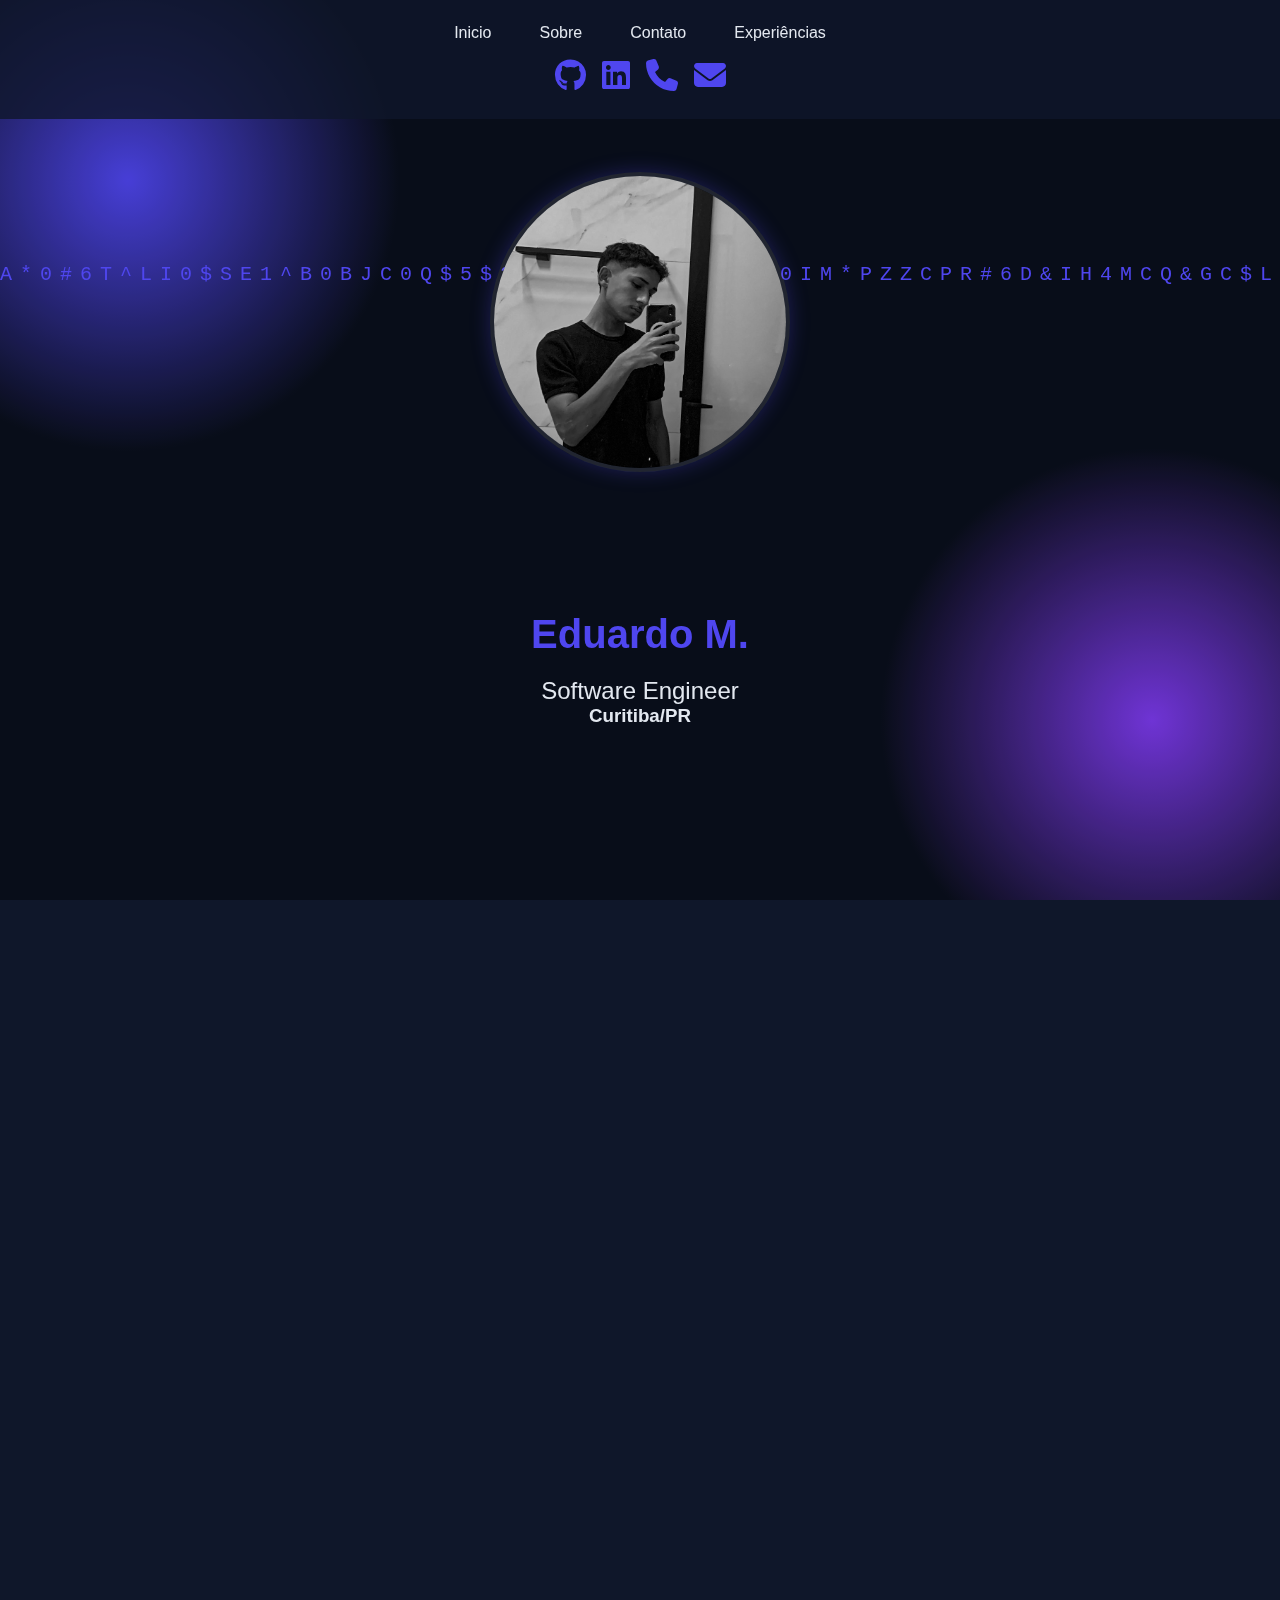
<file: index.html>
<!DOCTYPE html>
<html lang="pt-br">
<head>
                 <meta charset="UTF-8">
            <meta name="viewport" content="width=device-width, initial-scale=1.0">
         <link rel="stylesheet" href="style.css">
    <title>Portfólio-Eduardo M.</title>
        <link href="https://unpkg.com/aos@2.3.1/dist/aos.css" rel="stylesheet">
            <link rel="stylesheet" href="https://cdnjs.cloudflare.com/ajax/libs/font-awesome/6.4.0/css/all.min.css">
                <meta name="viewport" content="width=device-width, initial-scale=1.0">

    
</head>
<body>   
<div class="matrix-effect"></div>
<div class="particulas"></div>  
<nav class="navegacao">
        
                            <ul class="menu">
                        <li>
                    <a href="#inicio" class="menu-link">Inicio</a>
                </li>
            <li>
        <a href="#sobre" class="menu-link">Sobre</a>
    </li>
    <li>
        <a href="#contato" class="menu-link">Contato</a>
            </li>
                <li>
                    <a href="#experiencias" class="menu-link">Experiências</a>
                        </li>
                            </ul>
                            

                            <div class="menu-icons">
                        <a href="https://github.com/EduardoMathiasDEV" target="_blank">
                    <i class="fab fa-github"></i>
                </a>
            <a href="https://www.linkedin.com/in/eduardo-mathias-070288379/" target="_blank">
        <i class="fab fa-linkedin"></i>
    </a>
    <a href="https://wa.me/5541991498368" target="_blank">
        <i class="fas fa-phone"></i>
            </a>
                <a href="mailto:eduardomathias450@gmail.com" target="_blank">
                    <i class="fas fa-envelope"></i>
                        </a>           
                            </div>

</nav>  

            <main id="inicio" class="cabecalho" style="position:relative;">
        <img src="img/IMG_7381.JPG" alt="Foto-de-Eduardo" class="foto-perfil">
    <h1>Eduardo M.</h1>
        <p class="cabecalho-sub-titulo">Software Engineer</p>
            <h3>Curitiba/PR</h3>
                </main>


                <section id="sobre" class="sobre">    
            <h2 class="sobre-titulo">Sobre Mim</h2> 
        <div class="sobre-caixa">
    <p class="sobre-paragrafo">Olá! Me chamo Eduardo Mathias, tenho 18 anos e sou estudante de Engenharia de Software em Curitiba/PR. Atualmente estou no 2º período da faculdade e venho desenvolvendo projetos acadêmicos e pessoais para aprimorar minhas habilidades em programação.
        Sou apaixonado por tecnologia e busco constantemente evoluir como programador, aprendendo novas linguagens, frameworks e metodologias. Meu objetivo é construir soluções que unam inovação, eficiência e impacto real para as pessoas.</p>
            </div>
                </section>

<section id="habilidades" class="sobre">
    <h2 class="sobre-titulo">Habilidades</h2>
    <div class="sobre-caixa">
    <p class="sobre-paragrafo">

      <div class="skills">
        <h3>Minhas Habilidades</h3>
        <div class="skills-grid">
          <div class="skill-item">
            <div class="skill-icon">
              <i class="fab fa-html5"></i>
            </div>
            <span class="skill-name">HTML5</span>
          </div>
          <div class="skill-item">
            <div class="skill-icon">
              <i class="fab fa-css3-alt"></i>
            </div>
            <span class="skill-name">CSS3</span>
          </div>
          <div class="skill-item">
            <div class="skill-icon">
              <i class="fab fa-js"></i>
            </div>
            <span class="skill-name">JavaScript</span>
          </div>
          <div class="skill-item">
            <div class="skill-icon">
              <i class="fab fa-python"></i>
            </div>
            <span class="skill-name">Python</span>
          </div>
          <div class="skill-item">
            <div class="skill-icon">
              <i class="fab fa-react"></i>
            </div>
            <span class="skill-name">React</span>
          </div>
          <div class="skill-item">
            <div class="skill-icon">
              <i class="fab fa-node-js"></i>
            </div>
            <span class="skill-name">Node.js</span>
          </div>
          <div class="skill-item">
            <div class="skill-icon">
              <i class="fas fa-database"></i>
            </div>
            <span class="skill-name">SQL</span>
          </div>
          <div class="skill-item">
            <div class="skill-icon">
              <i class="fab fa-figma"></i>
            </div>
            <span class="skill-name">Figma</span>
          </div>
        </div>
      </div><br>

                <strong>Controle de Versão</strong><br>
                    <div class="habil-info">
                    <span>Git</span>
                    <span>GitHub</span><br>
                    </div>

                <strong>Habilidades Pessoais</strong><br>
                    <div class="habil-info">
                    <span>Comunicação</span>
                    <span>Trabalho em equipe</span>
                    <span>Resolução de problemas</span><br>
                    <span>Aprendizado rápido</span>
                    <span>Proatividade</span>
                    <span>atendimento ao cliente</span>
                    </div>

</p>
</div>
</section>

<section id="experiencias" class="sobre">
    <h2 class="sobre-titulo">Experiências</h2>
    <div class="sobre-caixa">
                <p class="sobre-paragrafo">
            <strong>Estágio - Início: 2025</strong><br>
    <a href="https://www.autoamerica.com.br" target="_blank" class="animacao-text">Auto America</a>
    <div class="info-data">
            <span>Atuo na área de TI da Auto America, prestando suporte técnico e contribuindo para o bom funcionamento dos sistemas e equipamentos da empresa. Entre as minhas principais atividades estão a formatação de máquinas, criação de novos usuários e auxílio em tarefas gerais de infraestrutura.

Trabalho em equipe de forma colaborativa, sempre acompanhando e aprendendo com os programadores da empresa, o que tem ampliado bastante meu conhecimento sobre desenvolvimento e boas práticas de tecnologia. Essa experiência tem sido essencial para fortalecer minha base na área de TI e me preparar para atuar como programador.</span>
                </div>
                    <br>
</section>

<section id="formacao" class="sobre">
    <h2 class="sobre-titulo">Formação</h2>

                    <div class="sobre-caixa">
                <p class="sobre-paragrafo">
            <strong>Bacharelado em Engenharia de software</strong><br>
        <span>- Uni Brasil Centro Universitário</span> 
    <div class="info-data">
        <span>Início: 2025</span>
            <span>Conclusão: Em Andamento</span>
                </div>
                    <br>

                    <br>
                <strong>Ensino Médio</strong><br>
            <span>- Centro Educativo Alemán staufenberg</span>
        <div class="info-data">
    <span>Início: 2022</span>
        <span>Conclusão: 2024</span>
            </div>
                </p>
                    </div>

</section>


<section id="Certificação" class="sobre">
    <h2 class="sobre-titulo">Certificações</h2>

                    <div class="sobre-caixa">
                <p class="sobre-paragrafo">
            <strong>Udemy</strong><br>
        <span>- Formação Front-end - HTML, CSS, JavaScript e React </span> 
            
        <div class="info-data">
    <span>Em Andamento</span>
            </div>
                

</section>


<section id="contato" class="sobre">

                                    <h2 class="sobre-titulo">Contato</h2>
                                <div class="sobre-caixa">
                            <p class="sobre-info">
                        <a href="https://wa.me/5541991498368" target="_blank">
                    <i class="fas fa-phone"> (41) 99149-8368</i>
                </a> <br>
            <a href="mailto:eduardomathias450@gmail.com" target="_blank">
        <i class="fas fa-envelope"> gmail</i>
    </a> <br>
        <a href="https://www.linkedin.com/in/eduardomathias/" target="_blank">
            <i class="fab fa-linkedin"> linkedin</i>
                </a><br>
                    <a href="https://github.com/EduardoMathiasDEV" target="_blank">
                        <i class="fab fa-github">GitHub</i>
                            </a>
                                </p>
                                    </div>

</section>




            <section id="whatsapp" class="contato">
        <form class="formulario-contatos" id="formulario" onsubmit="enviarWhats(event)">
    <button type="submit" class="botão-form">Enviar Whatsapp</button>
        </form>
            </section>

<script src="index.js"></script>

</script>
</body>
</html>
</file>
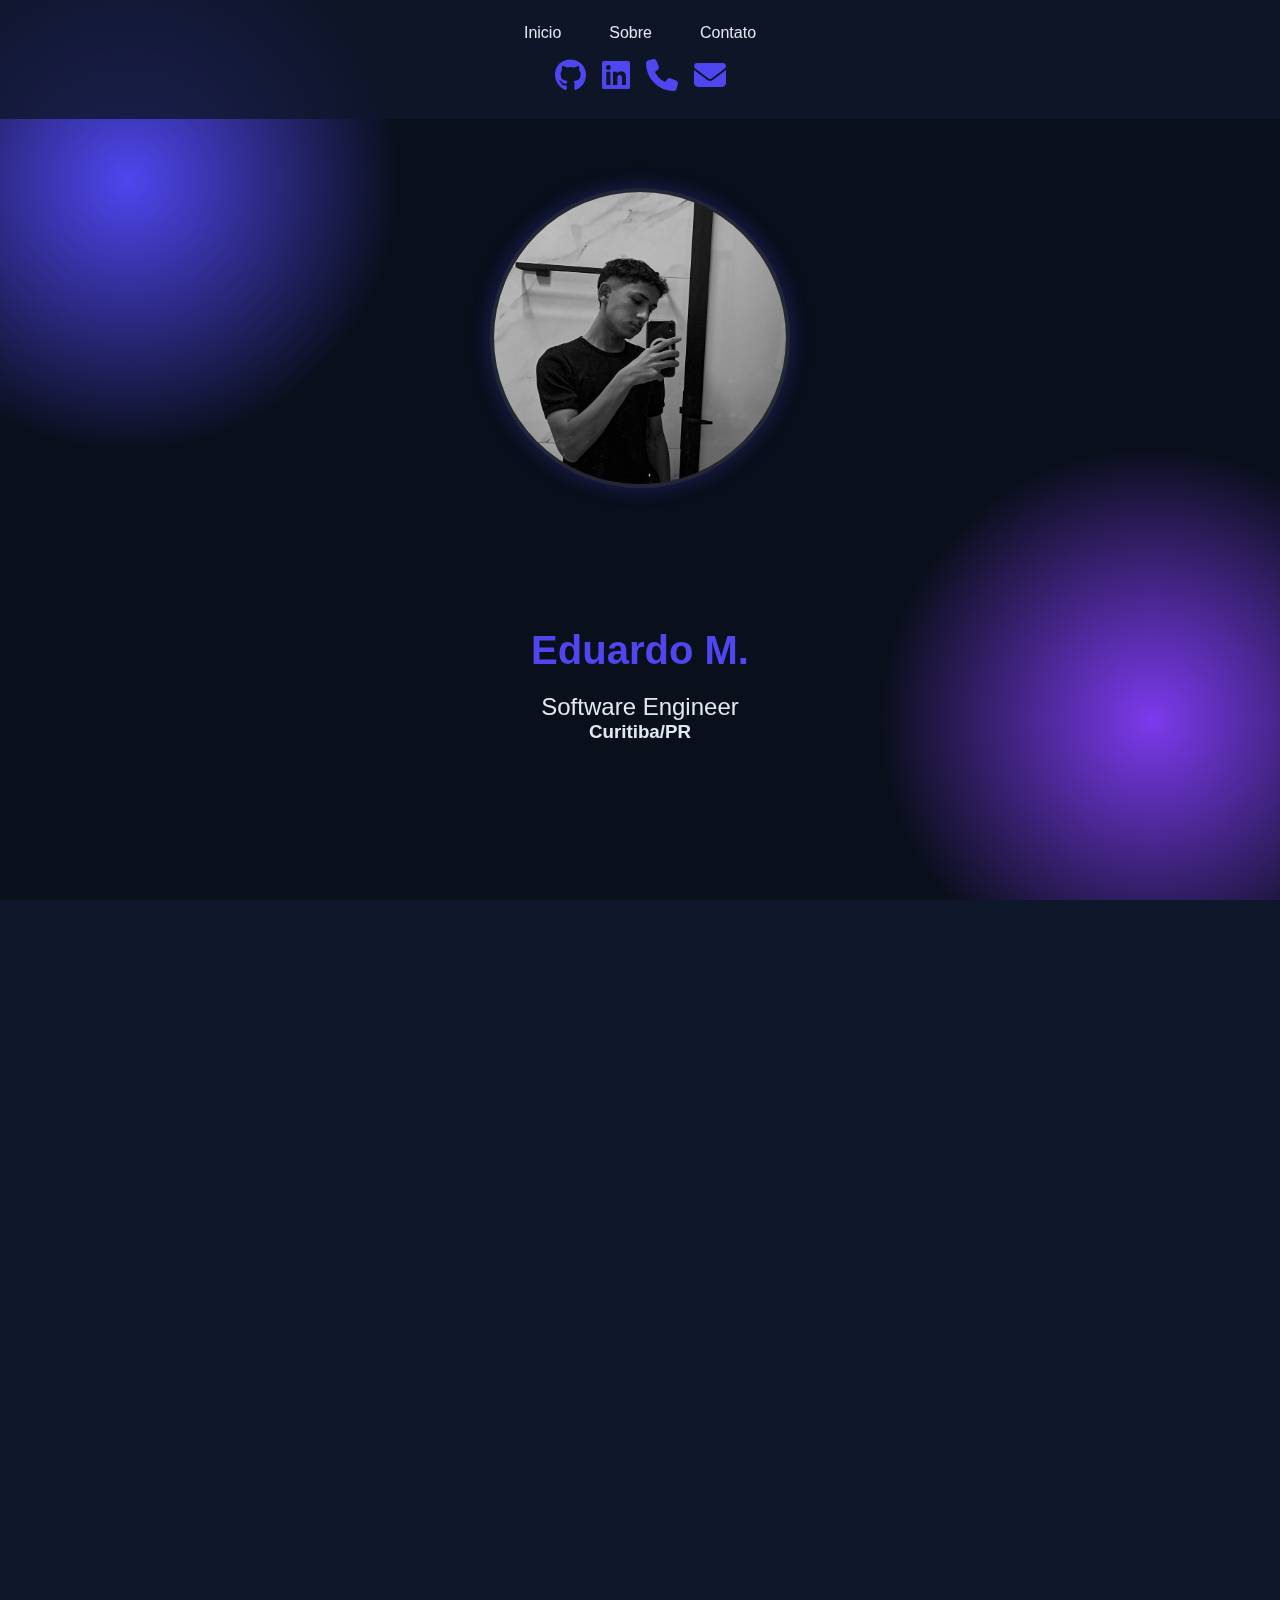
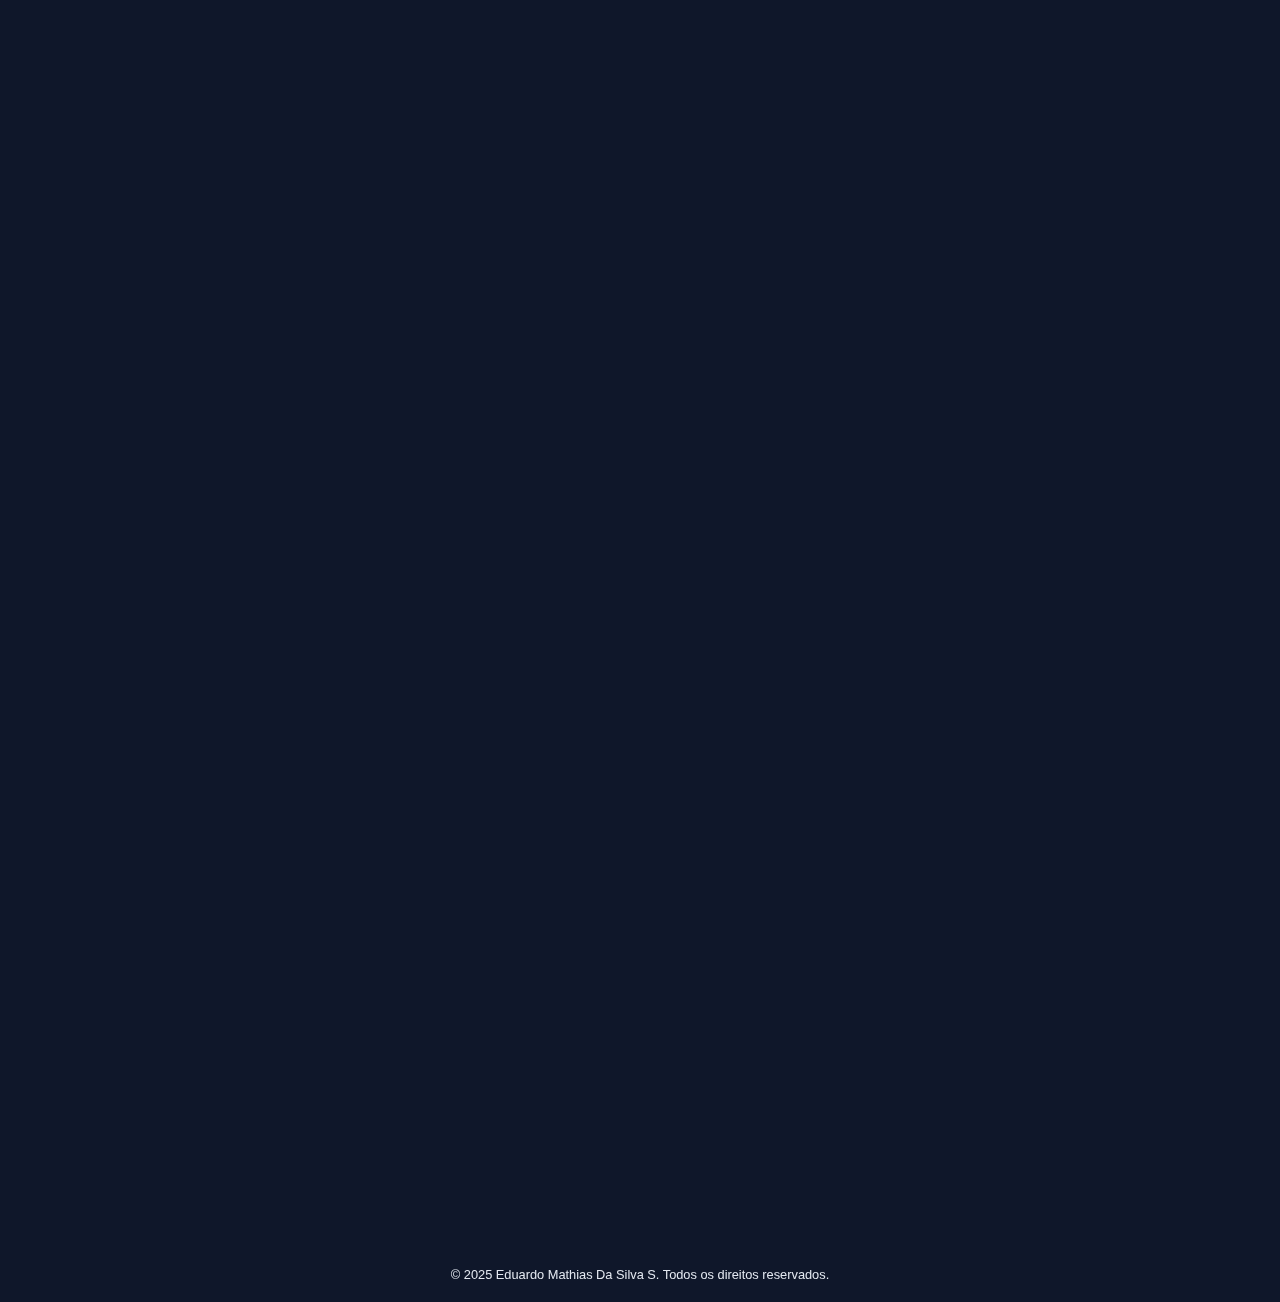
<file: Portfólio/index.html>
<!DOCTYPE html>
<html lang="pt-br">
<head>
            <meta charset="UTF-8">
        <meta name="viewport" content="width=device-width, initial-scale=1.0">
    <link rel="stylesheet" href="style.css">
    <title>Portfólio-Eduardo M.</title>
        <link href="https://unpkg.com/aos@2.3.1/dist/aos.css" rel="stylesheet">
            <link rel="stylesheet" href="https://cdnjs.cloudflare.com/ajax/libs/font-awesome/6.4.0/css/all.min.css">
    
</head>
<body>  
<div class="particulas"></div>  
<nav class="navegacao">
        
                            <ul class="menu">
                        <li>
                    <a href="#inicio" class="menu-link">Inicio</a>
                </li>
            <li>
        <a href="#sobre" class="menu-link">Sobre</a>
            </li>
                <li>
                    <a href="#contato" class="menu-link">Contato</a>
                        </li>
                            </ul>

                            <div class="menu-icons">
                        <a href="https://github.com/EduardoMathiasDEV" target="_blank">
                    <i class="fab fa-github"></i>
                </a>
            <a href="https://www.linkedin.com/in/eduardomathias/" target="_blank">
        <i class="fab fa-linkedin"></i>
    </a>
    <a href="https://wa.me/5541991498368" target="_blank">
        <i class="fas fa-phone"></i>
            </a>
                <a href="mailto:eduardomathias450@gmail.com" target="_blank">
                    <i class="fas fa-envelope"></i>
                        </a>           
                            </div>

</nav>  

            <main id="inicio" class="cabecalho">
        <img src="img/IMG_7381.JPG" alt="Foto-de-Eduardo" class="foto-perfil">
    <h1>Eduardo M.</h1>
    <p class="cabecalho-sub-titulo">Software Engineer</p>
        <h3>Curitiba/PR</h3>
            </main>

                <section id="sobre" class="sobre">    
            <h2 class="sobre-titulo">Sobre Mim</h2> 
        <div class="sobre-caixa">
    <p class="sobre-paragrafo">Olá! Me chamo Eduardo Mathias, tenho 18 anos e sou estudante de Engenharia de Software em Curitiba/PR. Atualmente estou no 2º período da faculdade e venho desenvolvendo projetos acadêmicos e pessoais para aprimorar minhas habilidades em programação.
        Sou apaixonado por tecnologia e busco constantemente evoluir como programador, aprendendo novas linguagens, frameworks e metodologias. Meu objetivo é construir soluções que unam inovação, eficiência e impacto real para as pessoas.</p>
            </div>
                </section>

<section id="habilidades" class="sobre">
    <h2 class="sobre-titulo">Habilidades</h2>
    <div class="sobre-caixa">
    <p class="sobre-paragrafo">

                <strong>Linguagens de Programação</strong><br>
                    <div class="habil-info">
                    <span>C#</span>
                    <span>C</span>
                    <span>Python</span><br>
                    </div>

                <strong>Desenvolvimento Web</strong><br>
                    <div class="habil-info">
                    <span>HTML5</span>
                    <span>CSS3</span>
                    <span>React</span>
                    <span>JavaScript</span><br>
                    </div>

                <strong>Controle de Versão</strong><br>
                    <div class="habil-info">
                    <span>Git</span>
                    <span>GitHub</span><br>
                    </div>

                <strong>Habilidades Pessoais</strong><br>
                    <div class="habil-info">
                    <span>Comunicação</span>
                    <span>Trabalho em equipe</span>
                    <span>Resolução de problemas</span><br>
                    <span>Aprendizado rápido</span>
                    <span>Proatividade</span>
                    <span>atendimento ao cliente</span>
                    </div>

</p>
</div>
</section>

<section id="formacao" class="sobre">
    <h2 class="sobre-titulo">Formação</h2>

                    <div class="sobre-caixa">
                <p class="sobre-paragrafo">
            <strong>Bacharelado em Engenharia de software</strong><br>
        <span>- Uni Brasil Centro Universitário</span> 
    <div class="info-data">
        <span>Início: 2025</span>
            <span>Conclusão: Em Andamento</span>
                </div>
                    <br>

                    <br>
                <strong>Ensino Médio</strong><br>
            <span>- Centro Educativo Alemán staufenberg</span>
        <div class="info-data">
    <span>Início: 2022</span>
        <span>Conclusão: 2024</span>
            </div>
                </p>
                    </div>

</section>


<section id="contato" class="sobre">

                                    <h2 class="sobre-titulo">Contato</h2>
                                <div class="sobre-caixa">
                            <p class="sobre-info">
                        <a href="https://wa.me/5541991498368" target="_blank">
                    <i class="fas fa-phone"> (41) 99149-8368</i>
                </a> <br>
            <a href="mailto:eduardomathias450@gmail.com" target="_blank">
        <i class="fas fa-envelope"> gmail</i>
    </a> <br>
        <a href="https://www.linkedin.com/in/eduardomathias/" target="_blank">
            <i class="fab fa-linkedin"> linkedin</i>
                </a><br>
                    <a href="https://github.com/EduardoMathiasDEV" target="_blank">
                        <i class="fab fa-github">GitHub</i>
                            </a>
                                </p>
                                    </div>

</section>




<section id="whatsapp" class="contato">

        <form class="formulario-contatos" id="formulario" onsubmit="enviarWhats(event)">
    <button type="submit" class="botão-form">Enviar Whatsapp</button>
        </form>

</section>

        <div class="footer">
    <p>© 2025 Eduardo Mathias Da Silva S. Todos os direitos reservados.</p>
        </div>

<script src="index.js"></script>

   

</script>
</body>
</html>
</file>
<file: style.css>
/* Cores do Tema */
:root{
    --Primaria: #4f46ef;
    --Secundaria: #7c3aed;
    --Escuro: #0f172a;
    --MaisEscusro: #0a0f1c;
    --Claro: #e3e8f0;
    --Vidro: rgba(255, 255, 255, 0.1)
}


/* Estilos Gerais */
* {margin: 0%; padding: 0%; box-sizing: border-box; font-family: 'Segoe UI', Tahoma, Geneva, Verdana, sans-serif;}
html, body { margin: 0; margin: 0; padding: 0; height: 100%; overflow-x: hidden;}
body {background-color: var(--Escuro);color: var(--Claro);}
h1 { font-size: 2.5rem; color: var(--Primaria); font-weight: bold; margin: 20px; text-align: center;}
span {color:  var(--Primaria);}
main, section {scroll-margin-top: 100px; }


/*FIGURA PRINCIPAL E BARRA DE NAVEGAÇÃO*/
.foto-perfil { width: 300px;  height: 300px;  object-fit: cover; box-shadow: 0 0 20px rgba(79, 70, 229, 0.3); border-radius: 50%; border: 4px solid var(--Vidro); animation: flutuar 5s ease-in-out infinite; position: relative; top: 0; }
.navegacao{ position: fixed; top: 0%; padding: 1.5rem; background: rgba(15, 23, 42, 0.8); width: 100%; z-index: 100;}
nav.navegacao,section,.foto-perfil,h1, h3,.cabecalho-sub-titulo { position: relative; z-index: 10;}

/*MENU DENTRO DA ÁREA DE NAVEGAÇÃO*/
.menu {display: flex; justify-content: center; list-style: none; gap: 3rem;}
.menu-link {text-decoration: none; color: var(--Claro); font-weight: 500; position: relative; padding: 0.5rem 0;}
.menu-link::after {content: ""; height: 2px; width: 0; position: absolute; bottom: 0%; left: 0%; background: linear-gradient(90deg, var(--Primaria), var(--Secundaria)); transition: 0.5S ease;}
.menu-link:hover::after {width: 100%;}


.cabecalho { min-height: 100vh; display: flex; align-items: center; justify-content: center; flex-direction: column;}	
.cabecalho-sub-titulo {font-size: 1.5rem; color: var(--Claro); animation: flutuar 5s ease-in-out infinite;}


.sobre {padding: 1rem 2rem;}
.sobre-titulo { font-size: 3rem; color: var(--Claro); text-align: center; margin-bottom: 20px;}
.sobre-caixa {padding: 2rem; max-width: 800px; margin: 0 auto; border-radius: 16px; border: 1px solid var(--Vidro); backdrop-filter: blur(10px); background: rgba(255, 255, 255, 0.05);}
.sobre-paragrafo {text-align: left; font-size: 1.2rem;}
.sobre-info { text-align: left; font-size: 1.2rem;}
.sobre-caixa { position: relative; background-color: rgba(255, 255, 255, 0.05); border-radius: 16px; padding: 2rem; border: 1px solid rgba(255, 255, 255, 0.1); transition: transform 0.3s ease; z-index: 1;}
.sobre-caixa::before { content: ''; position: absolute; top: -6px; left: -6px; right: -6px; bottom: -6px; border-radius: 22px; pointer-events: none; opacity: 0; transition: opacity 0.3s ease; box-shadow: 0 0 15px 4px rgba(79, 70, 229, 0.7); filter: blur(6px); z-index: -1;}
.sobre-caixa:hover { transform: scale(1.03);-z-index: 10;}
.sobre-caixa:hover::before { opacity: 1;}


.contato {padding: 6rem 2rem;}
.contatos-titulo { text-align: center; font-size: 2.5rem; margin-bottom: 50px;}
.formulario-contatos { max-width: 600px; margin: 0% auto; background: rgba(255, 255, 255, 0.05); backdrop-filter: blur(5px); padding: 2rem; border: 1px solid var(--Vidro); border-radius: 16px;}
.campo-form { width: 100%; padding: 1.5rem; background: rgba(255, 255, 255, 0.05); border-radius: 8px; color: var(--Claro); border: 1px solid var(--Vidro);}
.campo-form:focus { border-color: var(--Primaria); box-shadow: 0 0 10px rgba(79, 70, 229, 0.3);}
.grupo-form {margin-bottom: 1.5rem;}
.botão-form { color: var(--Claro); background: linear-gradient(45deg, var(--Primaria), var(--Secundaria)); padding: 1rem 2rem; border: none; border-radius: 8px; cursor: pointer; font-weight: bold; width: 100%; transition: all 0.5s ease;}
.botão-form:hover {transform: translateY(-4px); box-shadow: rgba(79, 70, 229, 0.4);}

.particulas { position: fixed; top: 0%; left: 0%; width: 100%; height: 100%; z-index: -1; opacity: 2.5; background: radial-gradient(circle at 10% 20%, var(--Primaria) 0%, transparent 20%), radial-gradient(circle at 90% 80%, var(--Secundaria) 0%, transparent 20%),  var(--MaisEscusro);}

.menu-icons{align-items: center;display: flex;justify-content: center;margin-top: 1rem;font-size: 2rem;gap: 1rem;text-decoration: none;}
.menu-icons a,
.menu-icons a:visited,
.menu-icons a:hover,
.menu-icons a:active {color: var(--Primaria);text-decoration: none;}
.menu-icons i {color: var(--Primaria);}
.menu-icons a {text-decoration: none; color: var(--Primaria); transition: transform 0.3s ease, color 0.3s ease;}
.menu-icons i {font-size: 2rem;  color: var(--Primaria); transition: transform 0.3s ease, color 0.3s ease;}
.menu-icons a:hover i { color: #ff4d4d;  transform: scale(1.2); }


.sobre-info a {color: var(--Primaria);  text-decoration: none; font-weight: 500; transition: all 0.3s ease;}
.sobre-info a:hover {color: #0077ff;  transform: scale(1.05);}
.sobre-info i {margin-right: 6px;}


.info-data span {color: gray;}
.habil-info span { display: inline-block; margin: 5px; padding: 6px 12px; border: 2px solid rgba(0, 0, 0, 0.2); border-radius: 20px; background-color: rgba(0, 0, 0, 0.05); font-size: 14px; transition: 0.3s;}
.habil-info span:hover { border-color: var(--Primaria); background-color: rgba(0, 0, 0, 0.1);}

.footer p { font-size: 0.8rem; text-align: center; padding: 20px;}
.matrix-effect {position: fixed; top: 0; left: 0; width: 100vw; height: 100vh; margin: 0; padding: 0; pointer-events: none; z-index: 0; background: transparent; overflow: hidden;}



@media (max-width: 768px) {.foto-perfil {top: -100px; }}
@media (min-width: 1024px) {.foto-perfil {margin-top: -120px;  transform: translateY(-120px);}}
@keyframes flutuar {0%, 100% {transform: translateY(0);}50% {transform: translateY(-20px);}}


/* Skills section (HABILIDADES)*/
.skills { margin-top: 40px; text-align: left;}
.skills h3::after { content: ''; position: absolute; bottom: -5px; left: 0; width: 50px; height: 2px; background-color: var(--tertiary-color);}
.skills-grid { display: grid; grid-template-columns: repeat(auto-fill, minmax(120px, 1fr)); gap: 20px; margin-top: 20px;}
.skill-item { display: flex; flex-direction: column; align-items: center; transition: transform 0.3s ease;}
.skill-item:hover {transform: translateY(-5px);}
.skill-icon { width: 50px; height: 50px; display: flex; align-items: center; justify-content: center; background: rgba(79, 70, 229, 0.4); border-radius: 10px; margin-bottom: 10px; transition: all 0.3s ease;}
.skill-item:hover .skill-icon {background: var(--Primaria); box-shadow: 0 0 15px var(--shadow-color);}
.skill-icon i {font-size: 25px; color: var(--primary-color); transition: color 0.3s ease;}
.skill-item:hover .skill-icon i {color: var(--MaisEscusro);}
.skill-name {font-size: 0.9rem; color: var(--text-color);}


.animacao-text {
  display: inline-block;
  font-weight: 700;
  font-size: 1.3rem;
  background: linear-gradient(90deg, var(--Primaria), var(--Secundaria), #00c6ff, var(--Primaria));
  background-size: 300%;
  background-clip: text;
  -webkit-background-clip: text; /* necessário para Chrome e Safari */
  color: transparent;
  -webkit-text-fill-color: transparent;
  animation: moverGradiente 6s linear infinite;
  text-decoration: none;
  transition: transform 0.3s ease, text-shadow 0.3s ease;
}

.animacao-text:hover {
  transform: scale(1.1);
  text-shadow: 0 0 15px rgba(124, 58, 237, 0.7), 0 0 25px rgba(79, 70, 229, 0.6);
}

@keyframes moverGradiente {
  0% { background-position: 0% 50%; }
  100% { background-position: 100% 50%; }
}
</file>
<file: Portfólio/style.css>
/* Cores do Tema */
:root{
    --Primaria: #4f46ef;
    --Secundaria: #7c3aed;
    --Escuro: #0f172a;
    --MaisEscusro: #0a0f1c;
    --Claro: #e3e8f0;
    --Vidro: rgba(255, 255, 255, 0.1)
}


/* Estilos Gerais */
* {margin: 0%; padding: 0%; box-sizing: border-box; font-family: 'Segoe UI', Tahoma, Geneva, Verdana, sans-serif;}
html {scroll-behavior: smooth;}
body {background-color: var(--Escuro);color: var(--Claro);}
h1 { font-size: 2.5rem; color: var(--Primaria); font-weight: bold; margin: 20px; text-align: center;}
span {color:  var(--Primaria);}
main, section {scroll-margin-top: 100px;}

.navegacao{ position: fixed; top: 0%; padding: 1.5rem; background: rgba(15, 23, 42, 0.8); width: 100%; z-index: 100;}


.menu {display: flex; justify-content: center; list-style: none; gap: 3rem;}
.menu-link {text-decoration: none; color: var(--Claro); font-weight: 500; position: relative; padding: 0.5rem 0;}
.menu-link::after {content: ""; height: 2px; width: 0; position: absolute; bottom: 0%; left: 0%; background: linear-gradient(90deg, var(--Primaria), var(--Secundaria)); transition: 0.5S ease;}
.menu-link:hover::after {width: 100%;}


.cabecalho { min-height: 130vh; display: flex; align-items: center; justify-content: center; flex-direction: column;}	
.cabecalho-sub-titulo {font-size: 1.5rem; color: var(--Claro); animation: flutuar 5s ease-in-out infinite;}


.foto-perfil { width: 300px;  height: 300px;  object-fit: cover; box-shadow: 0 0 20px rgba(79, 70, 229, 0.3); border-radius: 50%; border: 4px solid var(--Vidro); animation: flutuar 5s ease-in-out infinite; position: relative; top: 0; }


.sobre {padding: 1rem 2rem;}
.sobre-titulo { font-size: 3rem; color: var(--Claro); text-align: center; margin-bottom: 20px;}
.sobre-caixa {padding: 2rem; max-width: 800px; margin: 0 auto; border-radius: 16px; border: 1px solid var(--Vidro); backdrop-filter: blur(10px); background: rgba(255, 255, 255, 0.05);}
.sobre-paragrafo {text-align: left; font-size: 1.2rem;}
.sobre-info { text-align: left; font-size: 1.2rem;}


.contato {padding: 6rem 2rem;}
.contatos-titulo { text-align: center; font-size: 2.5rem; margin-bottom: 50px;}
.formulario-contatos { max-width: 600px; margin: 0% auto; background: rgba(255, 255, 255, 0.05); backdrop-filter: blur(5px); padding: 2rem; border: 1px solid var(--Vidro); border-radius: 16px;}
.campo-form { width: 100%; padding: 1.5rem; background: rgba(255, 255, 255, 0.05); border-radius: 8px; color: var(--Claro); border: 1px solid var(--Vidro);}
.campo-form:focus { border-color: var(--Primaria); box-shadow: 0 0 10px rgba(79, 70, 229, 0.3);}
.grupo-form {margin-bottom: 1.5rem;}
.botão-form { color: var(--Claro); background: linear-gradient(45deg, var(--Primaria), var(--Secundaria)); padding: 1rem 2rem; border: none; border-radius: 8px; cursor: pointer; font-weight: bold; width: 100%; transition: all 0.5s ease;}
.botão-form:hover {transform: translateY(-4px); box-shadow: rgba(79, 70, 229, 0.4);}

.particulas { position: fixed; top: 0%; left: 0%; width: 100%; height: 100%; z-index: -1; opacity: 2.5; background: radial-gradient(circle at 10% 20%, var(--Primaria) 0%, transparent 20%), radial-gradient(circle at 90% 80%, var(--Secundaria) 0%, transparent 20%),  var(--MaisEscusro);}

.menu-icons{align-items: center;display: flex;justify-content: center;margin-top: 1rem;font-size: 2rem;gap: 1rem;text-decoration: none;}
.menu-icons a,
.menu-icons a:visited,
.menu-icons a:hover,
.menu-icons a:active {color: var(--Primaria);text-decoration: none;}
.menu-icons i {color: var(--Primaria);}
.menu-icons a {text-decoration: none; color: var(--Primaria); transition: transform 0.3s ease, color 0.3s ease;}
.menu-icons i {font-size: 2rem;  color: var(--Primaria); transition: transform 0.3s ease, color 0.3s ease;}
.menu-icons a:hover i { color: #ff4d4d;  transform: scale(1.2); }


.sobre-info a {color: var(--Primaria);  text-decoration: none; font-weight: 500; transition: all 0.3s ease;}
.sobre-info a:hover {color: #0077ff;  transform: scale(1.05);}
.sobre-info i {margin-right: 6px;}


.info-data span {color: gray;}
.habil-info span { display: inline-block; margin: 5px; padding: 6px 12px; border: 2px solid rgba(0, 0, 0, 0.2); border-radius: 20px; background-color: rgba(0, 0, 0, 0.05); font-size: 14px; transition: 0.3s;}
.habil-info span:hover { border-color: var(--Primaria); background-color: rgba(0, 0, 0, 0.1);}

.footer p { font-size: 0.8rem; text-align: center; padding: 20px;}


@media (max-width: 768px) {
  .foto-perfil {
    top: -100px; 
  }
}

@media (min-width: 1024px) {
    .foto-perfil {
        margin-top: -120px; 
        transform: translateY(-120px);
    }
}

@keyframes flutuar {
    0%, 100% {
        transform: translateY(0);
    }
    50% {
        transform: translateY(-20px);
    }
}
</file>
